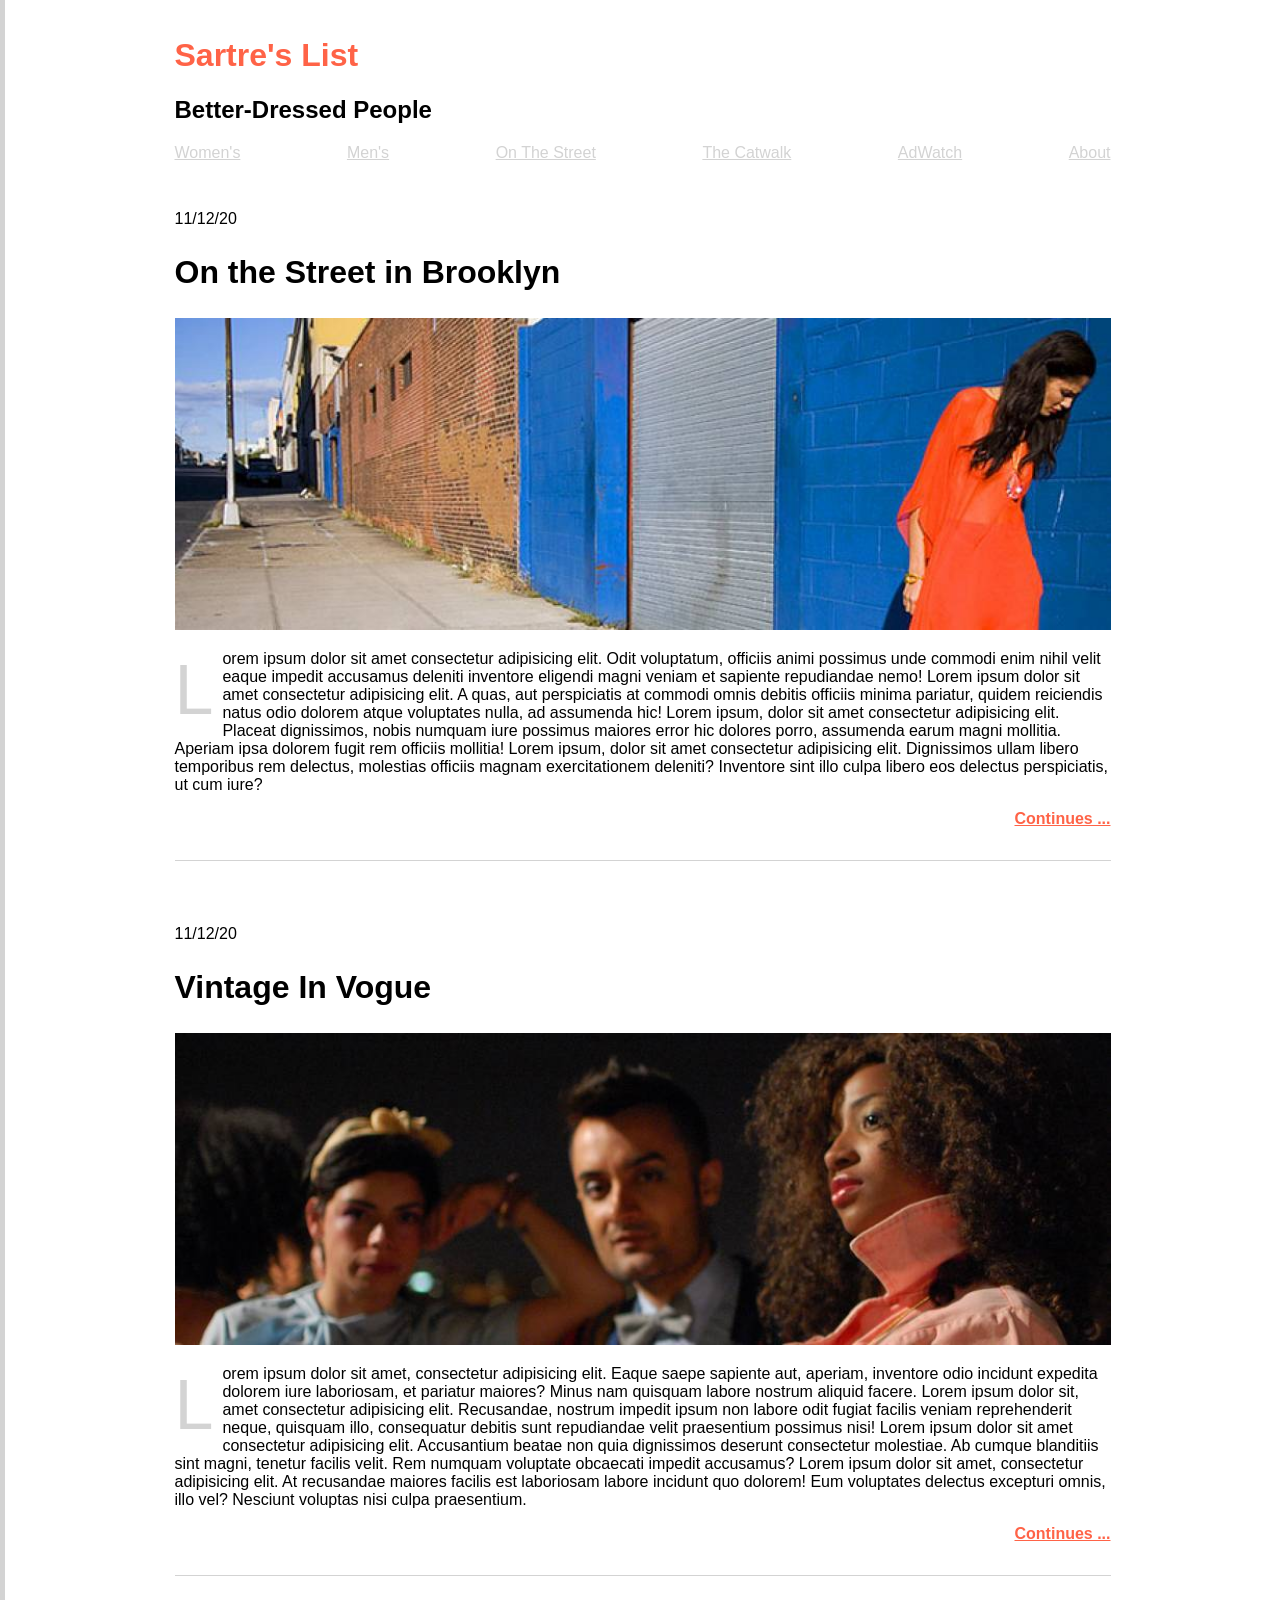
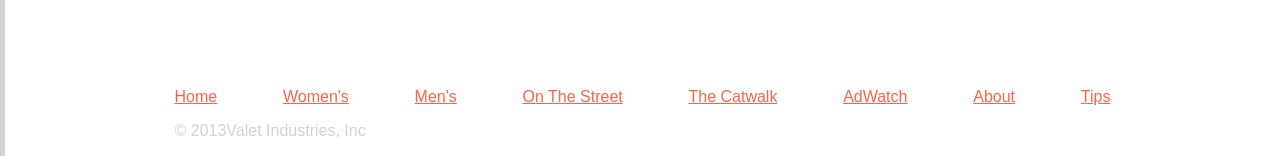
<file: docs/index.html>
<!DOCTYPE html>
<html lang="en">

<head>
    <meta charset="UTF-8">
    <meta name="viewport" content="width=device-width, initial-scale=1.0">
    <link rel="stylesheet" href="style.css">
    <title>Sartre's List | Fashion Blog</title>
</head>

<body>
    <header>
        <h1>Sartre's List</h1>
        <h2>Better-Dressed People</h2>
        <!-- give the <nav> the attributes aria-label="Main Navigation" and role="navigation" -->
        <nav class="nav" aria-label="Main Navigation" role="navigation">
            <!-- Wrap each link in an anchor tag.
             Wrap each anchor tag in a list item.
             Wrap all of the list item tags in an unordered list tag.
             . -->
            <ul>
                <li><a href="#">Women's</a></li>
                <li><a href="#">Men's</a></li>
                <li><a href="#">On The Street</a></li>
                <li><a href="#">The Catwalk</a></li>
                <li><a href="#">AdWatch</a></li>
                <li><a href="#">About</a></li>
            </ul>
        </nav>
    </header>

    <!-- BLOG POSTS -->
    <main>
        <section>
            <article>
                <time datetime="2020-11-12">11/12/20</time>
                <h2>On the Street in Brooklyn</h2>
                <img src="blog-image-1.jpg" alt="A woman in a red dress stands by a blue wall in an industrial area of Brooklyn.">
                <p>Lorem ipsum dolor sit amet consectetur adipisicing elit. Odit voluptatum, officiis animi possimus unde commodi enim nihil velit eaque impedit accusamus deleniti inventore eligendi magni veniam et sapiente repudiandae nemo!
                    Lorem ipsum dolor sit amet consectetur adipisicing elit. A quas, aut perspiciatis at commodi omnis debitis officiis minima pariatur, quidem reiciendis natus odio dolorem atque voluptates nulla, ad assumenda hic!
                    Lorem ipsum, dolor sit amet consectetur adipisicing elit. Placeat dignissimos, nobis numquam iure possimus maiores error hic dolores porro, assumenda earum magni mollitia. Aperiam ipsa dolorem fugit rem officiis mollitia!
                    Lorem ipsum, dolor sit amet consectetur adipisicing elit. Dignissimos ullam libero temporibus rem delectus, molestias officiis magnam exercitationem deleniti? Inventore sint illo culpa libero eos delectus perspiciatis, ut cum iure?
                </p>
                <a href="#">Continues ...</a>
            </article>
        </section>
        <section>
            <article>
                <time datetime="2020-11-12">11/12/20</time>
                <h2>Vintage In Vogue</h2>
                <img src="blog-image-2.jpg" alt="Three people in vintage-inspired clothing at night with city lights in the background.">
                <p>Lorem ipsum dolor sit amet, consectetur adipisicing elit. Eaque saepe sapiente aut, aperiam, inventore odio incidunt expedita dolorem iure laboriosam, et pariatur maiores? Minus nam quisquam labore nostrum aliquid facere.
                    Lorem ipsum dolor sit, amet consectetur adipisicing elit. Recusandae, nostrum impedit ipsum non labore odit fugiat facilis veniam reprehenderit neque, quisquam illo, consequatur debitis sunt repudiandae velit praesentium possimus nisi!
                    Lorem ipsum dolor sit amet consectetur adipisicing elit. Accusantium beatae non quia dignissimos deserunt consectetur molestiae. Ab cumque blanditiis sint magni, tenetur facilis velit. Rem numquam voluptate obcaecati impedit accusamus?
                    Lorem ipsum dolor sit amet, consectetur adipisicing elit. At recusandae maiores facilis est laboriosam labore incidunt quo dolorem! Eum voluptates delectus excepturi omnis, illo vel? Nesciunt voluptas nisi culpa praesentium.
                </p>
                <a href="#">Continues ...</a>
            </article>
        </section>
    </main>

    <!-- FOOTER -->
    <footer>
        <!-- A semantic and accessible navigation using the same technique used in <header> -->
        <nav class="nav" aria-label="Main Navigation" role="navigation">
            <ul>
                <li><a href="#">Home</a></li>
                <li><a href="#">Women's</a></li>
                <li><a href="#">Men's</a></li>
                <li><a href="#">On The Street</a></li>
                <li><a href="#">The Catwalk</a></li>
                <li><a href="#">AdWatch</a></li>
                <li><a href="#">About</a></li>
                <li><a href="#">Tips</a></li>
            </ul>
        </nav>
        <!-- Copyright -->
        &copy; 2013Valet Industries, Inc
    </footer>
</body>

</html>
</file>
<file: docs/style.css>
html {
    border-left: 5px solid lightgray;
}

body {
    min-height: 100vh;
    font-family: Arial, Helvetica, sans-serif;
    max-width: 1000px;
    margin: auto;
}

header,
main,
footer {
    padding: 1rem 2rem;
}

h1 {
    color: tomato;
}

img {
    width: 100%;
}

nav.nav ul {
    padding: 0%;
    list-style-type: none;
    display: flex;
    justify-content: space-between;
}

/* LINK STYLING */
/* Default color for univisited links */
header nav.nav ul li a:link {
    color: lightgray;
}
/* Color when link has focus (e.g., via keyboard navigation) */
header nav.nav ul li a:focus {
    color: orange;
}
/* Default color for univisited links */
footer nav.nav ul li a:link {
    color: tomato;
}
/* Color when link has focus (e.g., via keyboard navigation) */
footer nav.nav ul li a:focus {
    color: brown;
}

/* BLOG POST STYLING */
article {
    margin-bottom: 4rem;
    border-bottom: 1px solid lightgray;
    padding-bottom: 2rem;
}

article h2 {
    font-size: xx-large;
}

article p::first-letter {
    color: lightgray;
    font-size: 70px;
    padding: 0px 9px 0px 0px;
    margin: 0;
    float: left;
}

article a {
    display: block;
    width: fit-content;
    margin-left: auto;
    font-weight: bold;
    color: tomato;
}

article a:focus {
    color: brown;
}

footer {
    color: lightgray;
}
</file>
